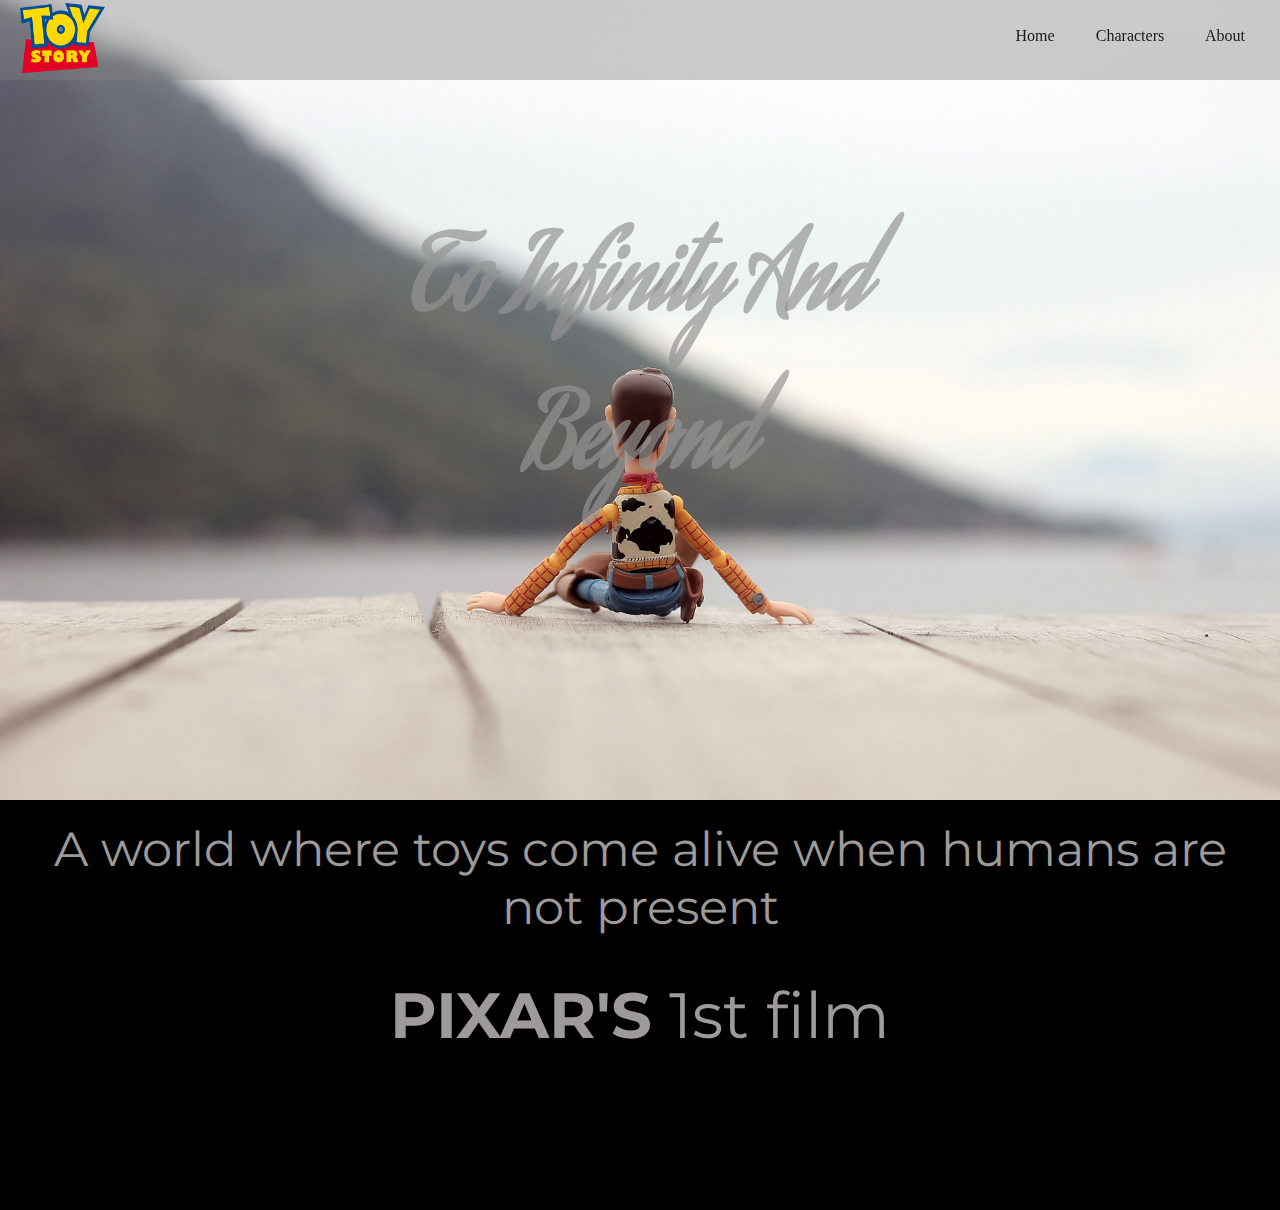
<file: index.html>
<!DOCTYPE html>
<html lang="en">
<head>
    <meta charset="UTF-8">
    <meta name="description" content="Toy Story Franchise">
    <meta name="keywords" content="movie, animation, woody, buzz, toy story, pixar">
    <meta name="author" content="Roxy Garcia">
    <meta name="viewport" content="width=device-width, initial-scale=1.0">
    <meta http-equiv="X-UA-Compatible" content="ie=edge">
    <title>Toy Story</title>
    <link href="https://fonts.googleapis.com/css?family=Aguafina+Script|Montserrat:900&display=swap" rel="stylesheet">
    <link rel="stylesheet" href="css/styles.css" type="text/css" />
</head>
<body>
   
    <header>
        <nav class="nav-bar">
            <img class="logo" src="img/toy_story_logo.png" alt="toy story logo">
            <ul class="nav-list">
                <li class="list-item one"><a href="index.html" target="blank">Home</a></li>
                <li class="list-item three"><a href="characters.html" >Characters</a>
                    <ul class="characters-list">
                        <li class="list-item four"><a href="toystoryone.html">Toy Story 1</a></li>
                        <li class="list-item five"><a href="toystorytwo.html">Toy Story 2</a></li>
                        <!-- <li class="list-item six">Toy Story 3</li> -->
                    </ul>
                </li>
                <li class="list-item two"><a href="about.html">About</a></li>
            </ul>
        </nav>
    </header>
    
    <!----------------------------End of Nav-------------------------------------------------->

    <!----------------------==-----Start of Banner-------------------------------------------->

    <main>
        <section class="banner-img">
            <!-- <img class="banner-link" src="img/Woody_ToyStory.jpg" alt="woody background banner"> -->
            <div class="banner-text">
                <h1>To Infinity And Beyond</h1>
            </div>
        </section>
    </main>

    <!----------------------------End of Banner-------------------------------------------------->

<section class="main-text-section">
    <div class="text-container">
        <p class="alive">A world where toys come alive when humans are not present</p>
        <p class="pixar"><strong>PIXAR'S</strong> 1st film</p>
    </div>
</section>

<!-- <div>
    <img class="pixar-films" src="img/pixar_films.jpg" alt="all pixar films">
</div> -->

<footer class="footer">
    <!-- <div class="columns social">
        <a href="https://www.facebook.com/roxyGarcia06" target="_blank"><i class="fab fa-facebook-square"></i></a>
    </div> -->
        <div class="columns copy">
            <p>&copy; Roxy Garcia. All Rights Reserved 2019</p>
        </div>
    </footer>

</body>
</html>
</file>
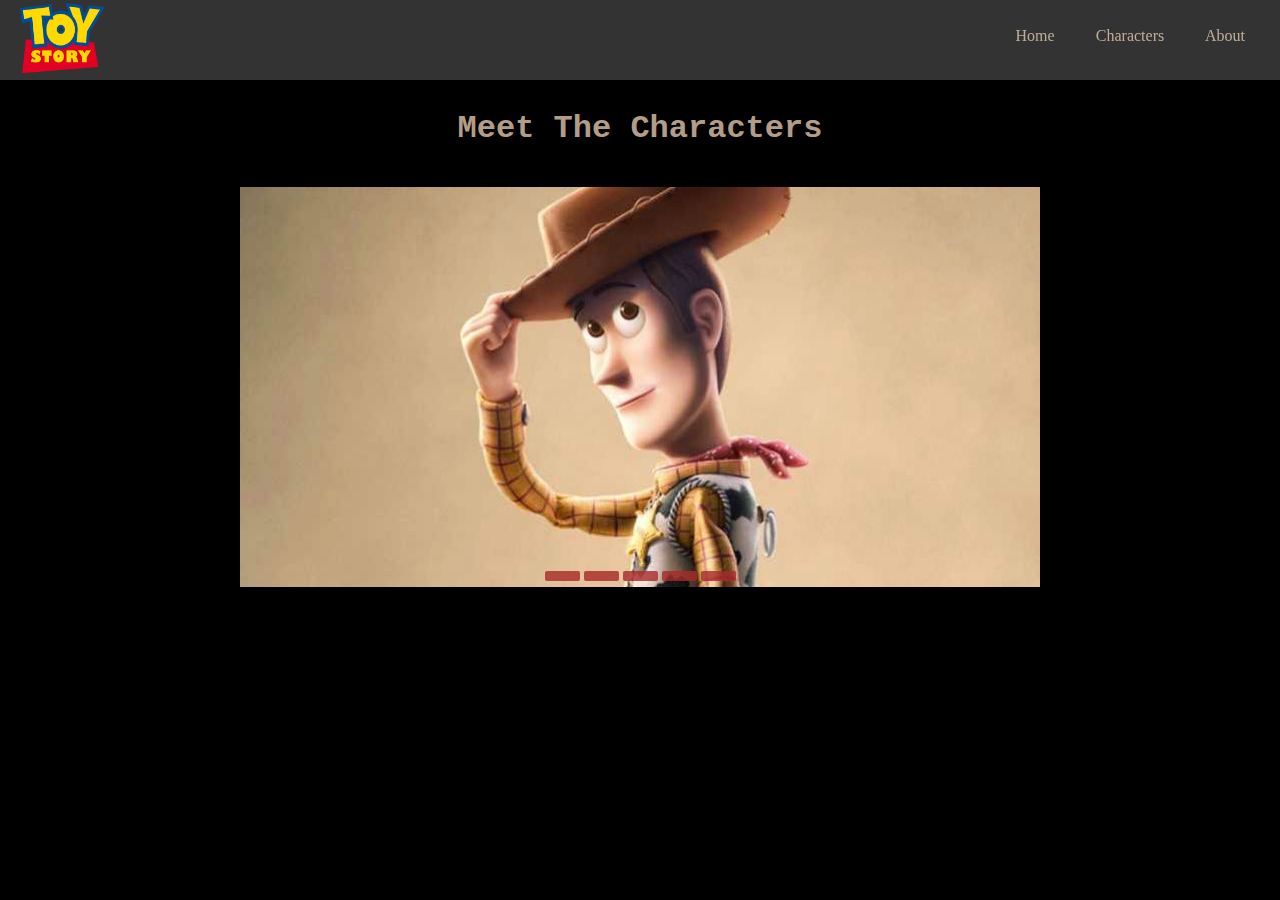
<file: toystoryone.html>
<!DOCTYPE html>
<html lang="en">
<head>
    <meta charset="UTF-8">
    <meta name="description" content="Toy Story Franchise">
    <meta name="keywords" content="movie, animation, woody, buzz, toy story, pixar">
    <meta name="author" content="Roxy Garcia">
    <meta name="viewport" content="width=device-width, initial-scale=1.0">
    <meta http-equiv="X-UA-Compatible" content="ie=edge">
    <title>Toy Story 1</title>
    <link href="https://fonts.googleapis.com/css?family=Aguafina+Script|Montserrat:900&display=swap" rel="stylesheet">
    <link rel="stylesheet" href="css/styles.css" type="text/css" />
    <link rel="stylesheet" href="css/toystoryone.css" type="text/css" />
</head>
<body>
    
    <header>
        <nav class="nav-bar">
            <img class="logo" src="img/toy_story_logo.png" alt="toy story logo">
            <ul class="nav-list">
                <li class="list-item one"><a href="index.html" target="blank">Home</a></li>
                <li class="list-item three"><a href="characters.html" >Characters</a>
                    <ul class="characters-list">
                        <li class="list-item four"><a href="toystoryone.html">Toy Story 1</a></li>
                        <li class="list-item five"><a href="toystorytwo.html">Toy Story 2</a></li>
                        <!-- <li class="list-item six">Toy Story 3</li> -->
                    </ul>
                </li>
                <li class="list-item two"><a href="about.html">About</a></li>
            </ul>
        </nav>
    </header>
            
<!----------------------------End of Nav-------------------------------------------------->
<div>
    <h2>Meet The Characters</h2>
</div>

    <div class="slider-holder">
        <span id="slider-woody"></span>
        <span id="slider-buzz"></span>
        <span id="slider-andy"></span>
        <span id="slider-sid"></span>
        <span id="slider-aliens"></span>
        <div class="image-holder">
            <img class="slider-image" src="img/woody_good.jpg"/>         
            <img class="slider-image" src="img/buzz_flying_good.jpg"/>
            <img class="slider-image" src="img/andy_good.jpg"/>
            <img class="slider-image" src="img/sid_good.jpg"/>
            <img class="slider-image" src="img/aliens_good.jpg"/>
        </div>
        <div class="button-holder">
            <a class="slider-change" href="#slider-woody"></a>
            <a class="slider-change" href="#slider-buzz"></a>
            <a class="slider-change" href="#slider-andy"></a>
            <a class="slider-change" href="#slider-sid"></a>
            <a class="slider-change" href="#slider-aliens"></a>
        </div>
    </div>

<!-- <footer class="footer">
    <div class="columns social">
        <a href="https://www.facebook.com/roxyGarcia06" target="_blank"><i class="fab fa-facebook-square"></i></a>
    </div>
    <div class="columns copy">
        <p>&copy; Roxy Garcia. All Rights Reserved 2019</p>
    </div>
</footer> -->

</body>
</html>




<!-- <div class="text-holder">
            <h2 class="slider-text">WOODY</h2>
            <P class="slider-text">Lorem ipsum dolor sit amet consectetur adipisicing.</P>
        </div> -->
</file>
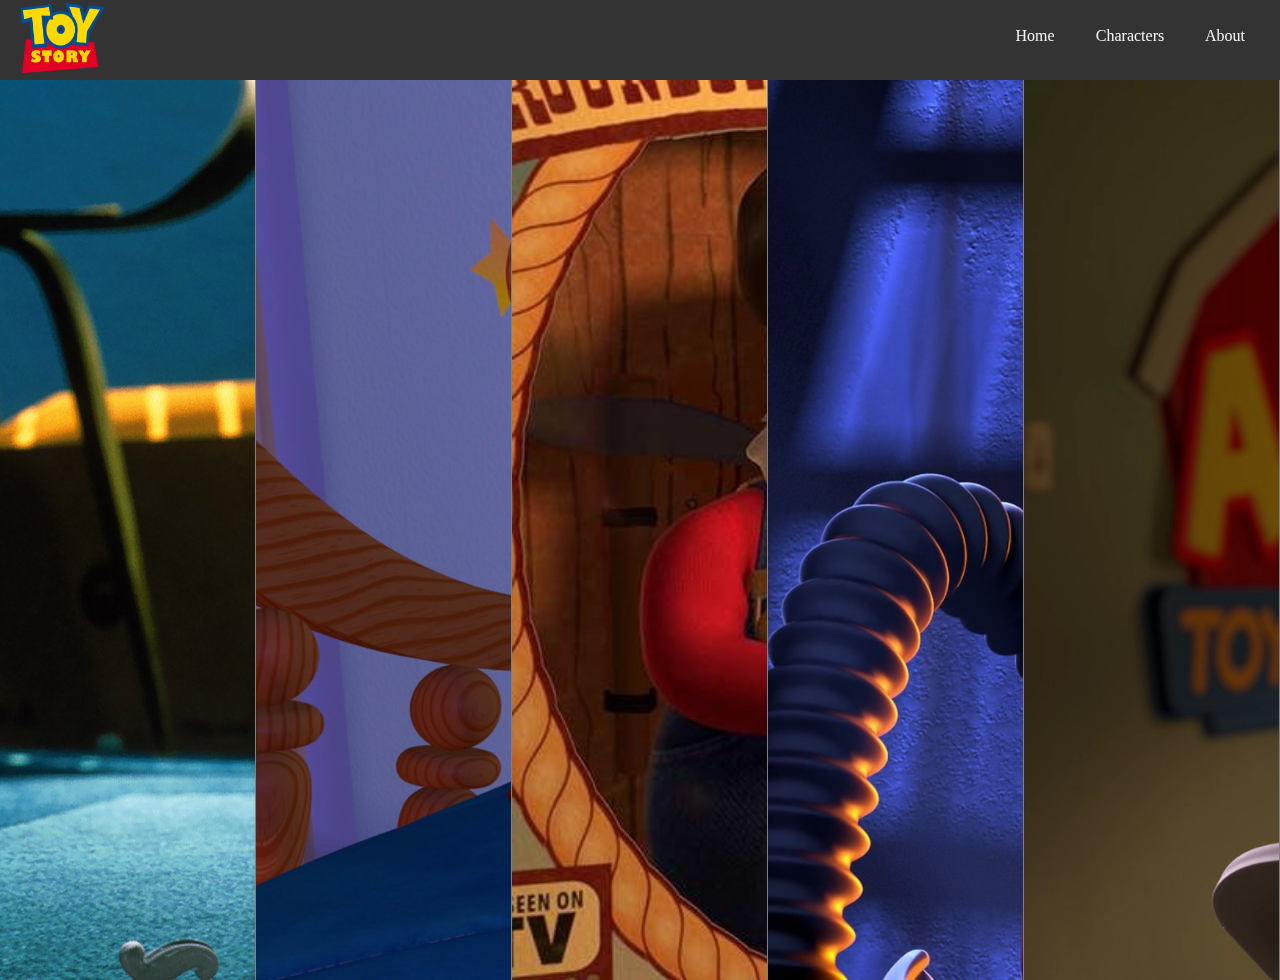
<file: toystorytwo.html>
<!DOCTYPE html>
<html lang="en">
<head>
    <meta charset="UTF-8">
    <meta name="description" content="Toy Story Franchise">
    <meta name="keywords" content="movie, animation, woody, buzz, toy story, pixar">
    <meta name="author" content="Roxy Garcia">
    <meta name="viewport" content="width=device-width, initial-scale=1.0">
    <meta http-equiv="X-UA-Compatible" content="ie=edge">
    <title>Toy Story Characters</title>
    <link href="https://fonts.googleapis.com/css?family=Aguafina+Script|Montserrat:900&display=swap" rel="stylesheet">
    <link rel="stylesheet" href="css/styles.css" type="text/css"/>
    <link rel="stylesheet" href="css/toystorytwo.css" type="text/css"/>
</head>
<body>

    <header>
        <nav class="nav-bar">
            <img class="logo" src="img/toy_story_logo.png" alt="toy story logo">
            <ul class="nav-list">
                <li class="list-item one"><a href="index.html" >Home</a></li>
                <li class="list-item three"><a href="characters.html" >Characters</a>
                    <ul class="characters-list">
                        <li class="list-item four"><a href="toystoryone.html">Toy Story 1</a></li>
                        <li class="list-item five"><a href="toystorytwo.html">Toy Story 2</a></li>
                        <!-- <li class="list-item six">Toy Story 3</li> -->
                    </ul>
                </li>
                <li class="list-item two"><a href="about.html">About</a></li>
            </ul>
        </nav>
    </header>

    <ul class="img-slider">
        <li class="slider one1">
            <div class="content">
                <h2>Jessie</h2>
                <p>Lorem ipsum dolor sit amet, consectetur adipisicing.</p>
            </div>
        </li>
        <li class="slider two2">
            <div class="content">
                <h2>Bullseye</h2>
                <p>Lorem ipsum dolor sit amet, consectetur adipisicing.</p>
            </div>
        </li>
        <li class="slider three3">
            <div class="content">
                <h2>Prospector</h2>
                <p>Lorem ipsum dolor sit amet, consectetur adipisicing.</p>
            </div>
        </li>
        <li class="slider four4">
            <div class="content">
                <h2>Evil Emperor Zurg</h2>
                <p>Lorem ipsum dolor sit amet, consectetur adipisicing.</p>
            </div>
        </li>
        <li class="slider five5">
            <div class="content">
                <h2>Al - Toy Collector</h2>
                <p>Lorem ipsum dolor sit amet, consectetur adipisicing.</p>
            </div>
        </li>
        <!-- <li class="slider six"></li> -->
    </ul>

    <!-- <footer class="footer">
        <div class="columns social">
            <a href="https://www.facebook.com/roxyGarcia06" target="_blank"><i class="fab fa-facebook-square"></i></a>
        </div>
        <div class="columns copy">
            <p>&copy; Roxy Garcia. All Rights Reserved 2019</p>
        </div>
    </footer> -->

    
</body>
</html>
</file>
<file: css/styles.css>
body {
    width: 100%;
    margin: 0 auto;
    padding: 0px;
    background-color: rgb(0, 0, 0);
    /* background-image: linear-gradient(to top, transparent 80px, black 0px, black 0); */
}

.nav-bar {
    height: 80px;
    width: 100%;
    background-color:  rgba(128, 128, 128, 0.4);
    position: fixed;
}

.logo {
    height: 70px;
    width: 85px;
    margin-left: 20px;
    margin-top: 3px;
}

.nav-list {
    float: right;
}

.list-item {
    list-style-type: none;
    width: 80px;
    float: left;
    margin-right: 15px;
    text-align: center;
    margin-top: 4%;
    /* border: 2px solid white; */
}

.list-item a {
    text-decoration: none;
    color: rgb(26, 25, 25);
}

.list-item a:hover {
    color: yellow;
}

.list-item .five {
    margin-left: -40px;
    margin-top: 8px;
}
.list-item .four {
    margin-left: -40px;
    margin-top: 8px;
}

.nav-list .characters-list {
    display: none;
}

.list-item:hover > .characters-list {
    display: block;
}

.list-item.three:hover {
    background-color: rgb(128, 127, 127);
}

.banner-img {
    background-image: url(../img/Woody_ToyStory.jpg);
    height: 800px;
    width: 100%;
    background-size: cover;
    /* padding: 0px; */
    /* margin-top: 80px; */
    /* overflow: auto; */
}

.banner-text {
    color: rgb(148, 147, 147, 0.7);
    font-family: 'Aguafina Script', cursive;
    height: 80px;
    width: 50%;
    text-align: center;
    margin: auto;
    /* margin-top: 13%; */
    font-size: 3.2em;
    padding: 11%;
}

.main-text-section {
    height: 300px;
    width: 100%;
}

.text-container {
    width: 100%;
    height: 310px;
    /* margin-top: 20px; */
    color: rgb(158, 154, 154);
    font-family: 'Montserrat', sans-serif;
    background-color: black;
}


.alive {
    font-size: 3em;
    text-align: center;
    margin: 0%;
    padding: 20px;
}

.pixar {
    font-size: 4em;
    text-align: center;
    margin: 0;
    margin-top: 20px;
}

/* .pixar-films {
    display: block;
    height: 400px;
    margin: auto;
} */

.footer {
    position: sticky;
    position: -webkit-sticky;
    bottom: 0;
    z-index: -1;
    height: 60px;
    width: 100%;
    background-color: rgb(117, 117, 117, 0.2);
    background-image: url(../img/woody_footer.png);
    background-repeat: no-repeat;
    background-position-x: 450px;
    /* opacity: 0.2; */
    color: white;
    text-shadow: black;
    padding: 25px 0;
    text-align: center;
    /* overflow: auto; */
}
</file>
<file: css/toystoryone.css>
/* body {
    background-color: white;
} */

.nav-bar {
    position: absolute;
    top: 0;
    position: fixed;
}

.list-item a {
    /* color: rgb(189, 189, 189); */
    color: rgba(228, 202, 172, 0.8);
}

h2 {
    color: rgba(228, 202, 172, 0.8);
    text-align: center;
    margin-top: 110px;
    font-size: 2em;
    font-family: 'Courier New', Courier, monospace;
}

.slider-holder {
        width: 800px;
        height: 400px;
        /* background-color: yellow; */
        margin-left: auto;
        margin-right: auto;
        /* margin-top: 120px; */
        margin-top: 40px;
        text-align: center;
        overflow: hidden;
}
        
.image-holder {
    width: 4000px;
    background-color: rgb(128, 128, 128);
    height: 400px;
    /* clear: both; */
    /* float: left; */
    position: relative;
    transition: left 2s;
}

.slider-image {
    float: left;
    margin: 0px;
    padding: 0px;
    /* position: relative; */
}

#slider-woody:target ~ .image-holder {
    left: 0px;
}

#slider-buzz:target ~ .image-holder {
    left: -800px;
}

#slider-andy:target ~ .image-holder
{
    left: -1600px;
}

#slider-sid:target ~ .image-holder
{
    left: -2400px;
}

#slider-aliens:target ~ .image-holder
{
    left: -3200px;
}

.button-holder
{
    position: relative;
    /* top: -20px; */
    bottom: 20px;
}

.slider-change
{
    display: inline-block;
    height: 10px;
    width: 35px;
    border-radius: 2px;
    background-color: rgb(168, 41, 41, .8);
    /* border: 1px solid rgb(168, 167, 167); */
    cursor: pointer;
}

.slider-change:hover {
    background-color: rgb(128, 128, 128);
    box-shadow: 0px 0px 35px rgb(0, 0, 0);
}
</file>
<file: css/toystorytwo.css>
/* .nav-bar {
    position: absolute;
    top: 0;
    position: fixed;
} */

.nav-bar {
    z-index: 2;
}

/* .footer {
    position: fixed;
    bottom: 0;
} */

.list-item a {
    color: rgb(245, 245, 245);
}

.img-slider {
    position: absolute;
    top: 80px;
    left: 0%;
    width: 100%;
    height: 100vh;
    background: black;
    margin: 0%;
    padding: 0%;
}

.img-slider li {
    list-style: none;
    position: relative;
    width: 20%;
    height: 100%;
    border-right: 1px solid grey;
    float: left;
    box-sizing: border-box;
    transition: 0.5s;
    text-align: center;
    overflow: hidden;
}

.img-slider .slider:nth-child(1)
{
    background: url(../img/jessie_woody.jpg);
    background-size: cover;
    background-position: left;
}

.img-slider .slider:nth-child(2)
{
    background: url(../img/bullseye.jpg);
    background-size: cover;
    background-position: left;
}

.img-slider .slider:nth-child(3)
{
    background: url(../img/stinky_pete.jpg);
    background-size: cover;
    background-position: left;
}

.img-slider .slider:nth-child(4)
{
    background: url(../img/evil_zurg.jpg);
    background-size: cover;
    background-position: left;
}

.img-slider .slider:nth-child(5)
{
    background: url(../img/al_collector.jpg);
    background-size: cover;
    background-position: left;
}



.img-slider:hover li {
    width: 10%;
}

.img-slider li:hover {
    width: 60%;
}

.img-slider li .content {
    position: absolute;
    bottom: -100%;
    left: 0%;
    width: 100%;
    background: rgba(0, 0, 0,.8);
    box-sizing: border-box;
    color: rgb(255, 255, 255);
}

.img-slider li:hover .content {
    bottom: 0%;
    transition: 0.5s;
    transition-delay: 0.4s;
    opacity: 1;
}
</file>
